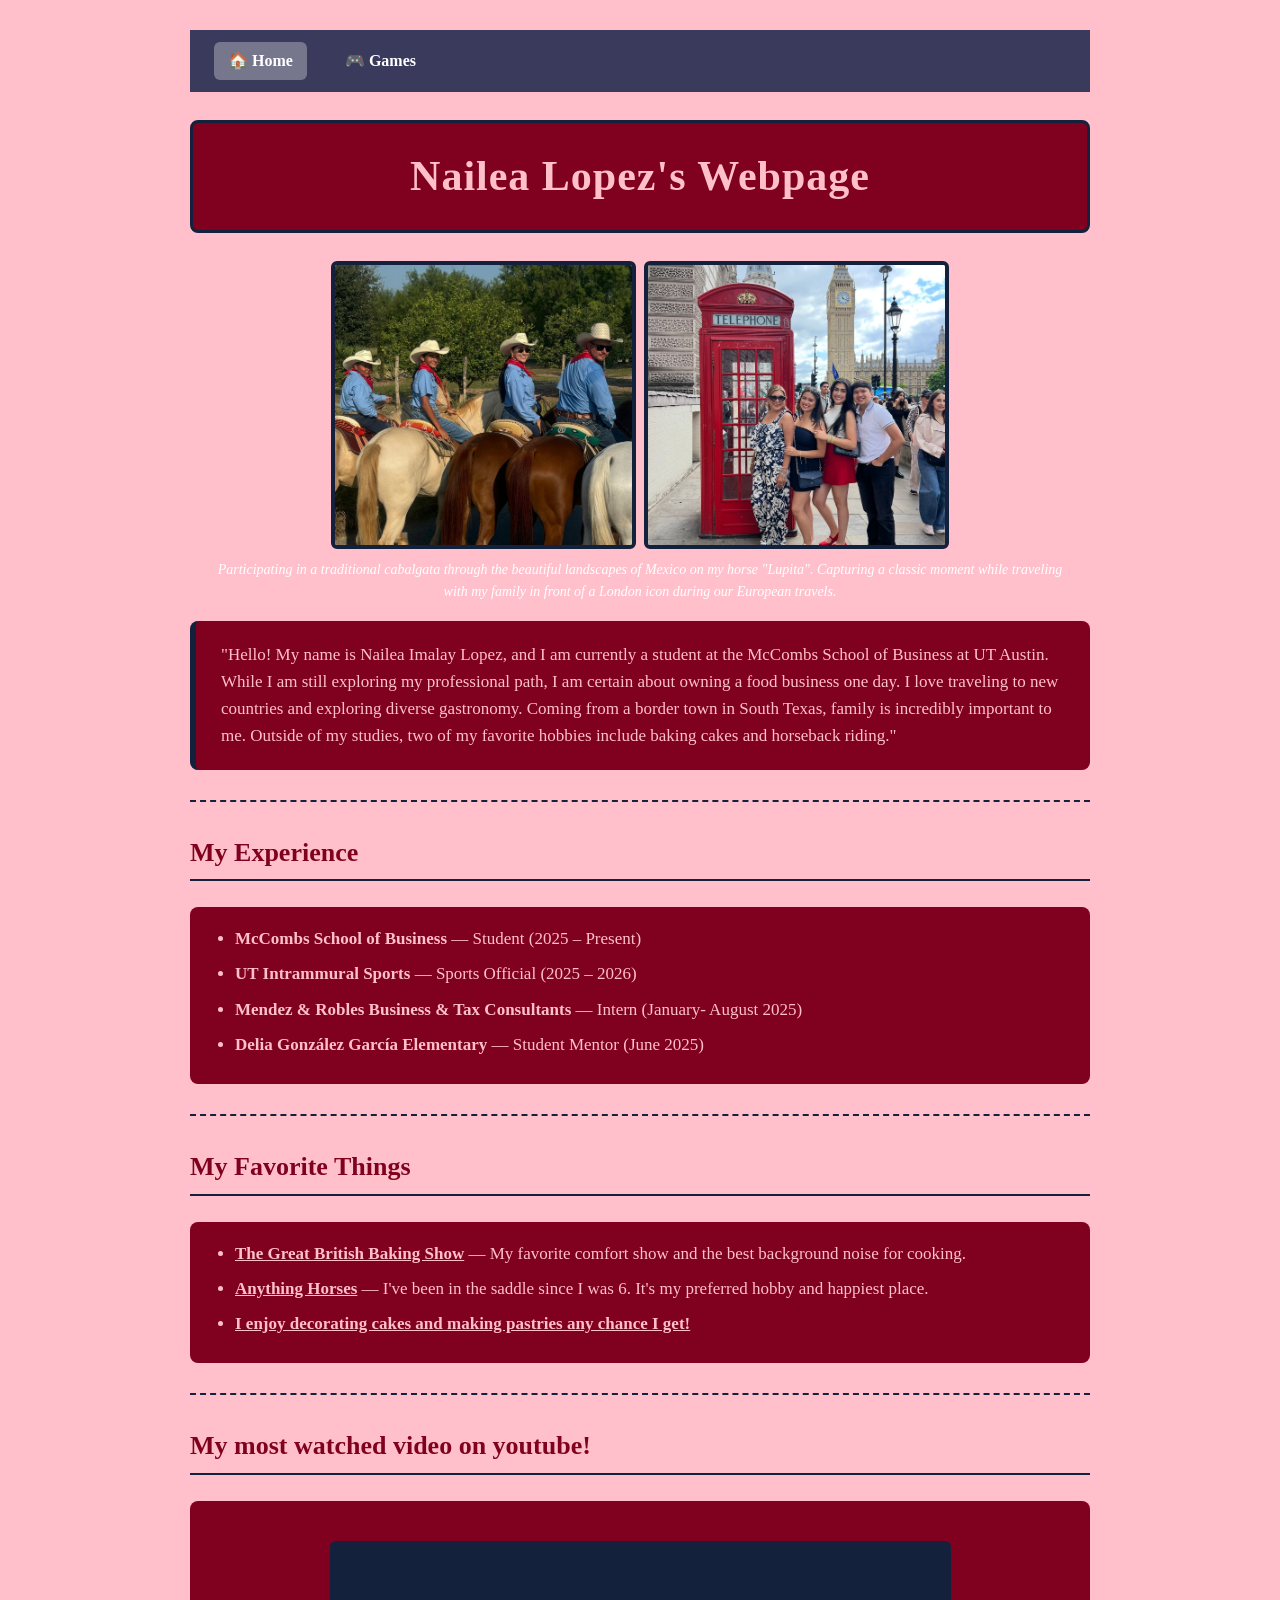
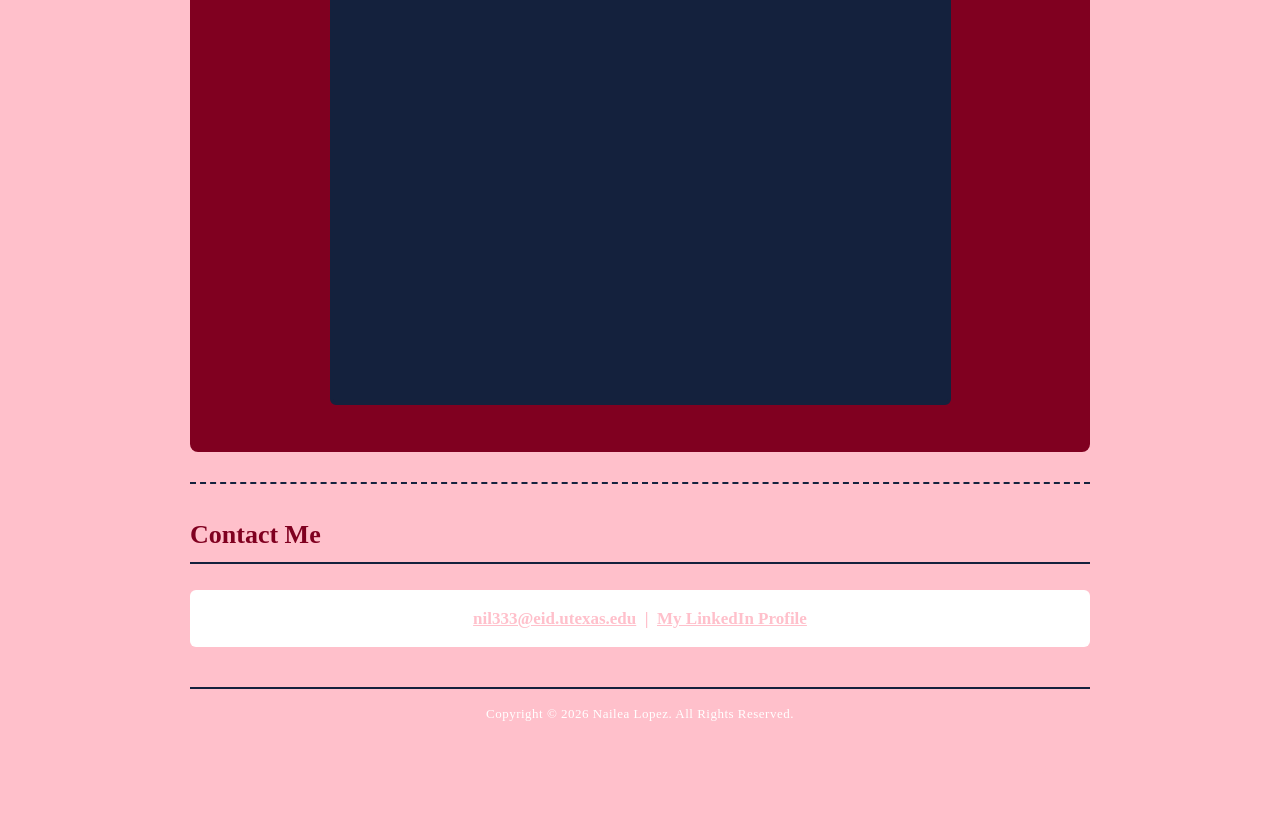
<file: index.html>
<!DOCTYPE html>
<html>
<head>
  <!--The <title> tag is the name that shows up in the browser tab-->
  <title>Nailea Lopez's Webpage</title>

  <!--This line connects our HTML page to a separate CSS file called style.css.
      CSS controls how the page looks (colors, fonts, spacing).
      Keeping CSS in its own file is a best practice—it keeps HTML clean.-->
  <link rel="stylesheet" href="style.css">

  <style>
    /* Navigation bar styles */
    .nav-bar {
      background-color: #3a3a5c;
      padding: 12px 24px;
      display: flex;
      gap: 24px;
      align-items: center;
      margin-bottom: 20px;
    }
    .nav-bar a {
      color: #ffffff;
      text-decoration: none;
      font-size: 16px;
      font-weight: bold;
      padding: 6px 14px;
      border-radius: 6px;
      transition: background-color 0.2s;
    }
    .nav-bar a:hover {
      background-color: rgba(255, 255, 255, 0.2);
    }
    .nav-bar a.active {
      background-color: rgba(255, 255, 255, 0.3);
    }
  </style>
</head>

<body>

  <!--Navigation bar at the top of every page-->
  <nav class="nav-bar">
    <a href="index.html" class="active">🏠 Home</a>
    <a href="games.html">🎮 Games</a>
  </nav>

  <!--This is the title at the top of the page-->
  <h1 class="page-title">Nailea Lopez's Webpage</h1>

  <!--Two photos in a horizontal row.
      Lesson for class: alt text should always be honest about what an image is.-->
  <div class="photo-row">
    <img class="row-photo"
         alt="A group of four people including Nailea wearing cowboy hats and 
		 western attire riding horses along a sunlit trail."
         src="IMG_1262.jpg" />

    <img class="row-photo"
         alt="A group of five people posing for a photo next to a traditional red 
		 telephone booth with Big Ben visible in the background."
         src="IMG_1260.jpg" />
  </div>
  <p class="caption">
    <em>  Participating in a traditional cabalgata through the beautiful landscapes of Mexico on my horse "Lupita". Capturing a classic moment while
	traveling with my family in front of a London icon during our European travels.
    </em>
  </p>

  <!--This is the About Me paragraph-->
  <p class="about-me">
   	"Hello! My name is Nailea Imalay Lopez, and I am currently a student at the McCombs School of Business at UT Austin. While I am still exploring my 
	professional path, I am certain about owning a food business one day. I love traveling to new countries and exploring diverse gastronomy. 
	Coming from a border town in South Texas, family is incredibly important to me. Outside of my studies, two of my favorite hobbies include 
	baking cakes and horseback riding."
    
  </p>

  <hr />

  <!--Work experience as a bulleted list-->
  <h3>My Experience</h3>
  <ul>
    <li><strong>McCombs School of Business</strong> &mdash; Student (2025 &ndash; Present)</li>
    <li><strong>UT Intrammural Sports </strong> &mdash; Sports Official (2025 &ndash; 2026)</li>
    <li><strong>Mendez & Robles Business & Tax Consultants</strong> &mdash; Intern (January- August 2025)</li>
    <li><strong>Delia González García Elementary</strong> &mdash; Student Mentor (June 2025)</li>
  </ul>

  <hr />

  <!--My Favorite Things: a bulleted list of links-->
  <h3>My Favorite Things</h3>
  <ul>
    <li><a href="https://thegreatbritishbakeoff.co.uk/" target="_blank">The Great British Baking Show</a> &mdash; My favorite comfort show and the best background noise for cooking.</li>
    <li><a href="https://www.cbsnews.com/news/kentucky-derby-horses-2026/" target="_blank">Anything Horses</a> &mdash; I've been in the saddle since I was 6. It's my preferred hobby and happiest place.</li>
    <li><a href="https://www.google.com/search?q=cake+inspo+collage+2026&sca_esv=43a6c5a008a39361&rlz=1C1MYPO_enUS1177US1177&udm=2&biw=1280&bih=665&sxsrf=ANbL-n77LBTf6LSYJnHwR8sAz30bcYW_kQ%3A1778520631793&ei=NxICaoyAMNGchbIP5avo6QI#sv=CAMSVhoyKhBlLUVfT1Axaml5YVpYTUFNMg5FX09QMWppeWFaWE1BTToOVUZzVUx4RWJ2RmZvT00gBCocCgZtb3NhaWMSEGUtRV9PUDFqaXlhWlhNQU0YADABGAcgiIe14AVKCBABGAEgASgB" target="_blank">I enjoy decorating cakes and making pastries any chance I get!</a></li>
  </ul>

  <hr />

  <!--YouTube videos: each one is an iframe.
      Tip for students: to add your own, go to YouTube > Share > Embed,
      and copy the FULL iframe tag.-->
  <h3>My most watched video on youtube!</h3>

  <div class="video-grid">

<iframe width="815" height="458" src="https://www.youtube.com/embed/brnafxH_0E8" title="Pomodoro Timer 3x30 (1.5hr) | ADHD | Let&#39;s get focused! | Lofi + train ambience ♡" frameborder="0" allow="accelerometer; autoplay; clipboard-write; encrypted-media; gyroscope; picture-in-picture; web-share" referrerpolicy="strict-origin-when-cross-origin" allowfullscreen></iframe>

  </div>

  <hr />

  <!--Contact section.
      The mailto: link opens the user's email program.
      LinkedIn opens in a new tab.-->
  <h3>Contact Me</h3>
  <p class="contact-line">
  <a href="mailto:nil333@eid.utexas.edu">nil333@eid.utexas.edu</a>
    &nbsp;|&nbsp;
    <a href="https://www.linkedin.com/in/naileaimalaylopez/" target="_blank">My LinkedIn Profile</a>
  </p>

  <!--Footer with copyright-->
  <footer class="page-footer">
    Copyright &copy; 2026 Nailea Lopez. All Rights Reserved.
  </footer>
<div style="text-align:right; padding: 1rem;">
    <a href="games.html">Games &#8594;</a>
  </div>

</body>
</html>
</body>
</html>
</file>
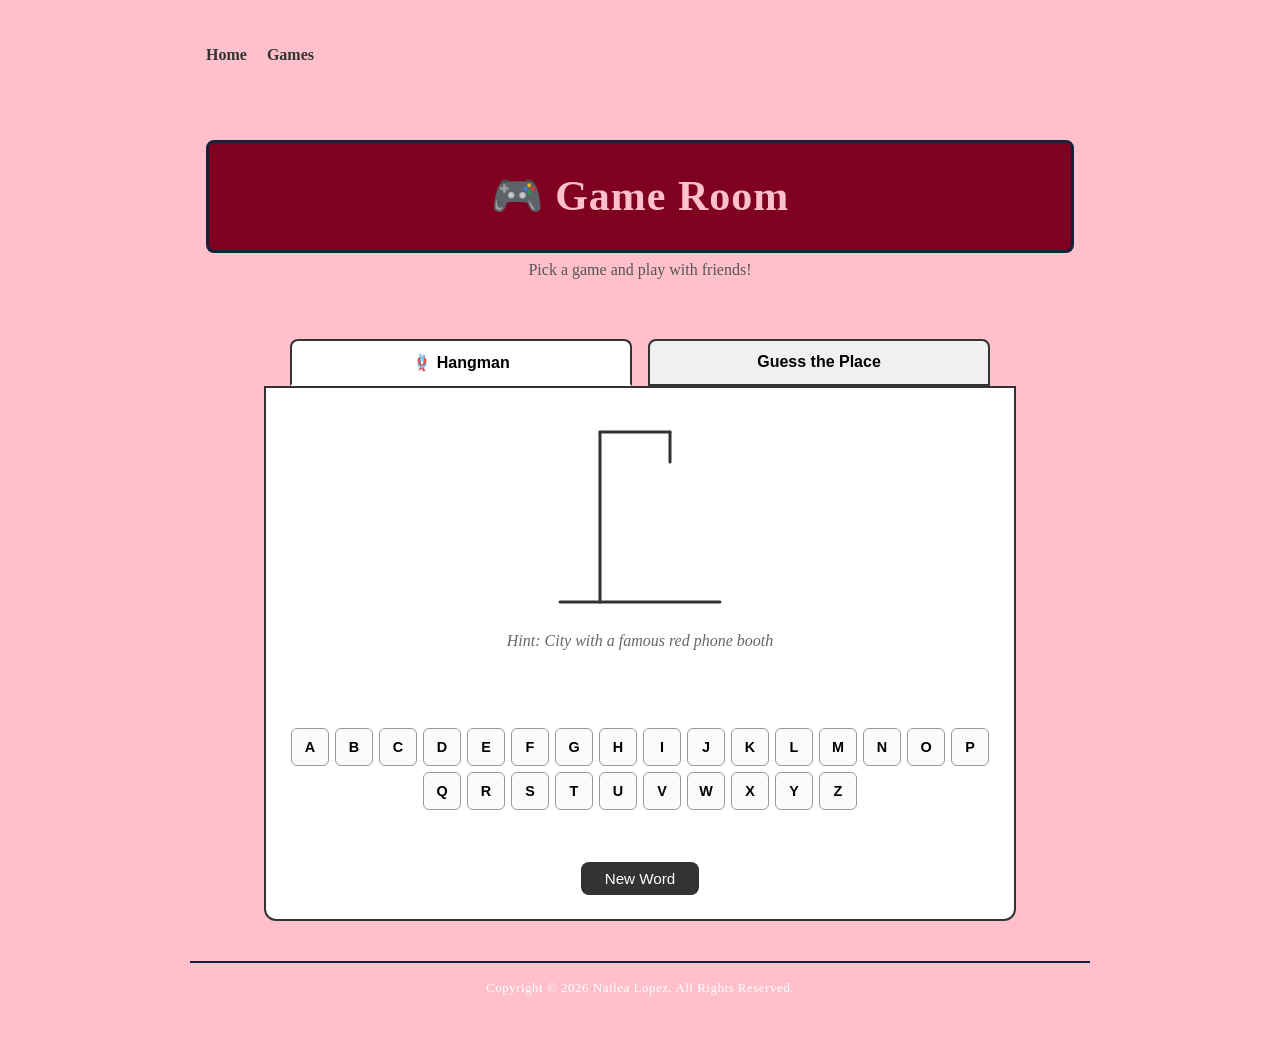
<file: games.html>
<!DOCTYPE html>
<html>
<head>
  <title>Games – Nailea Lopez's Webpage</title>
  <link rel="stylesheet" href="style.css">
  <style>
    /* ── Games page extra styles ── */
    .games-hero {
      text-align: center;
      padding: 2rem 1rem 1rem;
    }
    .games-hero h1 { margin-bottom: 0.25rem; }
    .games-hero p  { color: #555; margin-top: 0; }

    .game-tabs {
      display: flex;
      justify-content: center;
      gap: 1rem;
      margin: 1.5rem auto 0;
      max-width: 700px;
    }
    .tab-btn {
      flex: 1;
      padding: 0.75rem 1rem;
      font-size: 1rem;
      font-weight: bold;
      border: 2px solid #333;
      border-radius: 8px 8px 0 0;
      background: #f0f0f0;
      cursor: pointer;
      transition: background 0.2s;
    }
    .tab-btn.active { background: #fff; border-bottom: 2px solid #fff; }
    .tab-btn:hover:not(.active) { background: #e0e0e0; }

    .game-panel {
      display: none;
      max-width: 700px;
      margin: 0 auto 2rem;
      padding: 1.5rem;
      border: 2px solid #333;
      border-radius: 0 0 12px 12px;
      background: #fff;
    }
    .game-panel.active { display: block; }

    /* ── Hangman ── */
    #hangman-canvas { display: block; margin: 0 auto 1rem; }
    #hangman-word {
      text-align: center;
      font-size: 2rem;
      letter-spacing: 0.4rem;
      margin: 0.5rem 0;
      font-family: monospace;
    }
    #hangman-hint  { text-align: center; color: #666; font-style: italic; margin-bottom: 0.75rem; }
    #hangman-wrong { text-align: center; color: #c0392b; margin-bottom: 0.75rem; }
    .letter-grid {
      display: flex;
      flex-wrap: wrap;
      justify-content: center;
      gap: 6px;
      margin-bottom: 1rem;
    }
    .letter-grid button {
      width: 38px; height: 38px;
      border: 1px solid #999;
      border-radius: 6px;
      font-size: 0.9rem;
      font-weight: bold;
      background: #fafafa;
      cursor: pointer;
      transition: background 0.15s;
    }
    .letter-grid button:disabled { background: #ddd; color: #aaa; cursor: default; }
    #hangman-status { text-align: center; font-weight: bold; font-size: 1.1rem; min-height: 1.5rem; }
    #hangman-new-btn {
      display: block; margin: 0.75rem auto 0;
      padding: 0.5rem 1.5rem;
      background: #333; color: #fff;
      border: none; border-radius: 8px;
      font-size: 0.95rem; cursor: pointer;
    }
    #hangman-new-btn:hover { background: #555; }

    /* ── Crossword ── */
    #crossword-grid {
      display: grid;
      gap: 2px;
      margin: 0 auto 1rem;
      width: fit-content;
    }
    .cw-cell {
      position: relative;
      width: 40px; height: 40px;
    }
    .cw-cell.black { background: #222; border-radius: 3px; }
    .cw-cell input {
      width: 100%; height: 100%;
      text-align: center;
      text-transform: uppercase;
      font-size: 1.1rem;
      font-weight: bold;
      border: 1px solid #999;
      border-radius: 3px;
      background: #fff;
      caret-color: transparent;
      outline: none;
    }
    .cw-cell input:focus { border-color: #e74c3c; background: #fff9f9; }
    .cw-cell input.correct { background: #d5f5e3; }
    .cw-cell input.wrong   { background: #fadbd8; }
    .cw-number {
      position: absolute; top: 2px; left: 3px;
      font-size: 0.5rem; font-weight: bold; color: #333;
      pointer-events: none; line-height: 1;
    }
    .cw-clues { display: flex; gap: 2rem; flex-wrap: wrap; margin-bottom: 1rem; }
    .cw-clues div { flex: 1; min-width: 200px; }
    .cw-clues h4 { margin: 0 0 0.5rem; }
    .cw-clues ol { padding-left: 1.2rem; margin: 0; }
    .cw-clues li { margin-bottom: 0.35rem; font-size: 0.9rem; }
    .cw-actions { display: flex; gap: 1rem; justify-content: center; flex-wrap: wrap; }
    .cw-actions button {
      padding: 0.5rem 1.2rem;
      background: #333; color: #fff;
      border: none; border-radius: 8px;
      font-size: 0.9rem; cursor: pointer;
    }
    .cw-actions button:hover { background: #555; }
    #cw-status { text-align: center; font-weight: bold; font-size: 1rem; min-height: 1.4rem; margin-top: 0.5rem; }
  </style>
</head>
<body>

  <!-- Navigation -->
  <nav class="site-nav">
    <a href="index.html">Home</a>
    <a href="games.html">Games</a>
  </nav>

  <div class="games-hero">
    <h1 class="page-title">🎮 Game Room</h1>
    <p>Pick a game and play with friends!</p>
  </div>

  <!-- Tab buttons -->
  <div class="game-tabs">
    <button class="tab-btn active" onclick="showTab('hangman', this)">🪢 Hangman</button>
   <button class="tab-btn"        onclick="showTab('london', this)"> Guess the Place</button>
  </div>

  <!-- ══════════ HANGMAN PANEL ══════════ -->
  <div id="hangman" class="game-panel active">
    <canvas id="hangman-canvas" width="200" height="200"></canvas>
    <div id="hangman-hint"></div>
    <div id="hangman-word"></div>
    <div id="hangman-wrong"></div>
    <div class="letter-grid" id="letter-grid"></div>
    <div id="hangman-status"></div>
    <button id="hangman-new-btn" onclick="newHangmanGame()">New Word</button>
  </div>
  <!-- ══════════ LONDON GUESS THE PLACE ══════════ -->
  <div id="london" class="game-panel">
    <div style="text-align:center;">
      <h2 style="margin-bottom:0.25rem;color: #333;"> Guess the London Place</h2>
      <p style="color:#555; margin-top:0;">Can you name these famous London landmarks?</p>
      <div id="london-score" style="font-weight:bold; margin-bottom:1rem;color: #333;">Score: 0 / 10</div>
      <div id="london-clues" style="font-size:1.1rem; background:#f9f9f9; border:1px solid #ddd; border-radius:10px; padding:1rem; margin-bottom:1rem; min-height:80px;color: #333;"></div>
      <input id="london-input" type="text" placeholder="Type your answer here..."
        style="padding:0.5rem 1rem; font-size:1rem; border:1px solid #999; border-radius:8px; width:60%; margin-bottom:0.75rem;" />
      <br/>
      <button onclick="checkLondon()" style="padding:0.5rem 1.2rem; background:#333; color:#fff; border:none; border-radius:8px; font-size:0.95rem; cursor:pointer; margin-right:0.5rem;">Submit</button>
      <button onclick="skipLondon()" style="padding:0.5rem 1.2rem; background:#888; color:#fff; border:none; border-radius:8px; font-size:0.95rem; cursor:pointer;">Skip</button>
      <div id="london-feedback" style="margin-top:0.75rem; font-weight:bold; font-size:1rem; min-height:1.5rem;"></div>
      <div id="london-reveal" style="color:#555; font-style:italic; margin-top:0.25rem;"></div>
      <button id="london-next" onclick="nextLondon()" style="display:none; margin-top:0.75rem; padding:0.5rem 1.5rem; background:#333; color:#fff; border:none; border-radius:8px; cursor:pointer;">Next ➜</button>
      <div id="london-end" style="display:none; text-align:center; margin-top:1rem;">
        <h3 id="london-final"></h3>
        <button onclick="restartLondon()" style="padding:0.5rem 1.5rem; background:#333; color:#fff; border:none; border-radius:8px; cursor:pointer;">Play Again</button>
      </div>
    </div>
  </div>

  

  <footer class="page-footer">
    Copyright &copy; 2026 Nailea Lopez. All Rights Reserved.
  </footer>

  <script>
  // ═══════════════════════════════════
  //  TAB SWITCHING
  // ═══════════════════════════════════
  function showTab(id, btn) {
    document.querySelectorAll('.game-panel').forEach(p => p.classList.remove('active'));
    document.querySelectorAll('.tab-btn').forEach(b => b.classList.remove('active'));
    document.getElementById(id).classList.add('active');
    btn.classList.add('active');
	if (id === 'london') showLondonClue();
  }

  // ═══════════════════════════════════
  //  HANGMAN
  // ═══════════════════════════════════
  const words = [
    { word: "BAKING",     hint: "Nailea's favorite hobby in the kitchen" },
    { word: "HORSEBACK",  hint: "Nailea has been doing this since age 6" },
    { word: "AUSTIN",     hint: "City where UT is located" },
    { word: "BUSINESS",   hint: "Nailea's school at UT" },
    { word: "LONDON",     hint: "City with a famous red phone booth" },
    { word: "CROISSANT",  hint: "A classic French pastry" },
    { word: "GASTRONOMY", hint: "The study of food and culture" },
    { word: "TRAVEL",     hint: "One of Nailea's passions" },
    { word: "CUPCAKE",    hint: "A small single-serving cake" },
    { word: "SADDLE",     hint: "You sit on this when riding a horse" },
  ];

  let hSecret, hGuessed, hWrong;
  const maxWrong = 6;

  function newHangmanGame() {
    const pick = words[Math.floor(Math.random() * words.length)];
    hSecret  = pick.word;
    hGuessed = new Set();
    hWrong   = 0;
    document.getElementById('hangman-hint').textContent = "Hint: " + pick.hint;
    document.getElementById('hangman-status').textContent = '';
    buildLetterGrid();
    renderWord();
    renderWrong();
    drawGallows(0);
  }

  function buildLetterGrid() {
    const grid = document.getElementById('letter-grid');
    grid.innerHTML = '';
    for (let c = 65; c <= 90; c++) {
      const btn = document.createElement('button');
      btn.textContent = String.fromCharCode(c);
      btn.onclick = () => guessLetter(btn, btn.textContent);
      grid.appendChild(btn);
    }
  }

  function guessLetter(btn, letter) {
    if (hGuessed.has(letter)) return;
    hGuessed.add(letter);
    btn.disabled = true;
    if (!hSecret.includes(letter)) {
      hWrong++;
      drawGallows(hWrong);
    }
    renderWord();
    renderWrong();
    checkHangman();
  }

  function renderWord() {
    const display = hSecret.split('').map(l => hGuessed.has(l) ? l : '_').join(' ');
    document.getElementById('hangman-word').textContent = display;
  }

  function renderWrong() {
    document.getElementById('hangman-wrong').textContent =
      hWrong > 0 ? `Wrong guesses: ${hWrong} / ${maxWrong}` : '';
  }

  function checkHangman() {
    const won = hSecret.split('').every(l => hGuessed.has(l));
    const lost = hWrong >= maxWrong;
    const status = document.getElementById('hangman-status');
    if (won)  { status.textContent = '🎉 You got it!'; disableAll(); }
    if (lost) {
      status.textContent = `💀 Game over! The word was: ${hSecret}`;
      // reveal word
      document.getElementById('hangman-word').textContent = hSecret.split('').join(' ');
      disableAll();
    }
  }

  function disableAll() {
    document.querySelectorAll('#letter-grid button').forEach(b => b.disabled = true);
  }

  // ── Gallows drawing ──
  function drawGallows(wrongs) {
    const c = document.getElementById('hangman-canvas');
    const ctx = c.getContext('2d');
    ctx.clearRect(0, 0, c.width, c.height);
    ctx.strokeStyle = '#333';
    ctx.lineWidth = 3;
    ctx.lineCap = 'round';

    // Base
    ctx.beginPath(); ctx.moveTo(20,190); ctx.lineTo(180,190); ctx.stroke();
    // Pole
    ctx.beginPath(); ctx.moveTo(60,190); ctx.lineTo(60,20); ctx.stroke();
    // Top
    ctx.beginPath(); ctx.moveTo(60,20);  ctx.lineTo(130,20); ctx.stroke();
    // Rope
    ctx.beginPath(); ctx.moveTo(130,20); ctx.lineTo(130,50); ctx.stroke();

    const parts = [
      () => { ctx.beginPath(); ctx.arc(130,65,15,0,Math.PI*2); ctx.stroke(); }, // head
      () => { ctx.beginPath(); ctx.moveTo(130,80); ctx.lineTo(130,130); ctx.stroke(); }, // body
      () => { ctx.beginPath(); ctx.moveTo(130,90); ctx.lineTo(105,115); ctx.stroke(); }, // left arm
      () => { ctx.beginPath(); ctx.moveTo(130,90); ctx.lineTo(155,115); ctx.stroke(); }, // right arm
      () => { ctx.beginPath(); ctx.moveTo(130,130); ctx.lineTo(105,160); ctx.stroke(); }, // left leg
      () => { ctx.beginPath(); ctx.moveTo(130,130); ctx.lineTo(155,160); ctx.stroke(); }, // right leg
    ];
    for (let i = 0; i < wrongs && i < parts.length; i++) parts[i]();
  }

  // Start first game
  newHangmanGame();
 
  // ═══════════════════════════════════
  //  LONDON GUESS THE PLACE
  // ═══════════════════════════════════
  const londonPlaces = [
    { name: "Big Ben", clues: ["🕰️ I am a famous clock tower", "📍 I sit next to the River Thames", "🏛️ I am part of the Houses of Parliament"] },
    { name: "Tower Bridge", clues: ["🌉 I am a bridge that can open in the middle", "📍 I cross the River Thames near the Tower of London", "🔵 I am painted blue and grey"] },
    { name: "Buckingham Palace", clues: ["👑 I am the official home of the King", "💂 Guards in tall black hats stand outside me", "📍 I am at the end of The Mall"] },
    { name: "The London Eye", clues: ["🎡 I am a giant observation wheel", "📍 I sit on the South Bank of the Thames", "🌆 I give you amazing views of the city from above"] },
    { name: "Tower of London", clues: ["🏰 I am a historic castle", "💎 The Crown Jewels are kept inside me", "📍 I am right next to Tower Bridge"] },
    { name: "Stonehenge", clues: ["🪨 I am made of massive standing stones", "🌅 I align with the sun on the summer solstice", "📍 I am in Wiltshire, about 2 hours from London"] },
    { name: "St Paul's Cathedral", clues: ["⛪ I am a famous domed church", "📍 I am in the City of London", "🎶 Princess Diana got married inside me"] },
    { name: "Hyde Park", clues: ["🌳 I am one of London's largest royal parks", "🐾 You can ride horses through me", "📍 I am near Kensington"] },
    { name: "Trafalgar Square", clues: ["🦁 Four bronze lions guard a tall column in my center", "🕊️ I am famous for my pigeons", "📍 I am near the National Gallery"] },
    { name: "Covent Garden", clues: ["🎭 I am known for street performers and markets", "🛍️ I have lots of shops and restaurants", "📍 I am in the West End of London"] },
  ];

  let londonIndex = 0, londonScore = 0, londonClueStep = 0, londonAnswered = false;
  const londonOrder = [...londonPlaces].sort(() => Math.random() - 0.5);

  function showLondonClue() {
    const place = londonOrder[londonIndex];
    const clueEl = document.getElementById('london-clues');
    clueEl.innerHTML = place.clues.slice(0, londonClueStep + 1).map(c => `<p style="margin:0.3rem 0">${c}</p>`).join('');
    document.getElementById('london-feedback').textContent = '';
    document.getElementById('london-reveal').textContent = '';
    document.getElementById('london-next').style.display = 'none';
    document.getElementById('london-input').value = '';
    document.getElementById('london-input').disabled = false;
  }

  function checkLondon() {
    if (londonAnswered) return;
    const input = document.getElementById('london-input').value.trim().toLowerCase();
    const answer = londonOrder[londonIndex].name.toLowerCase();
    const feedback = document.getElementById('london-feedback');
    if (input === answer) {
      feedback.textContent = '🎉 Correct!';
      feedback.style.color = 'green';
      londonScore++;
      document.getElementById('london-score').textContent = `Score: ${londonScore} / 10`;
      finishLondonRound();
    } else if (londonClueStep < 2) {
      londonClueStep++;
      feedback.textContent = '❌ Not quite! Here\'s another clue...';
      feedback.style.color = '#c0392b';
      showLondonClue();
    } else {
      feedback.textContent = '❌ Wrong!';
      feedback.style.color = '#c0392b';
      document.getElementById('london-reveal').textContent = `The answer was: ${londonOrder[londonIndex].name}`;
      finishLondonRound();
    }
  }

  function skipLondon() {
    if (londonAnswered) return;
    document.getElementById('london-feedback').textContent = '⏭️ Skipped!';
    document.getElementById('london-feedback').style.color = '#888';
    document.getElementById('london-reveal').textContent = `The answer was: ${londonOrder[londonIndex].name}`;
    finishLondonRound();
  }

  function finishLondonRound() {
    londonAnswered = true;
    document.getElementById('london-input').disabled = true;
    if (londonIndex < londonOrder.length - 1) {
      document.getElementById('london-next').style.display = 'inline-block';
    } else {
      const end = document.getElementById('london-end');
      const final = document.getElementById('london-final');
      end.style.display = 'block';
      document.getElementById('london-next').style.display = 'none';
      if (londonScore >= 8) final.textContent = `🏆 Amazing! You scored ${londonScore}/10 — you know London well!`;
      else if (londonScore >= 5) final.textContent = `👏 Good job! You scored ${londonScore}/10!`;
      else final.textContent = `😅 You scored ${londonScore}/10 — time to visit London!`;
    }
  }

  function nextLondon() {
    londonIndex++;
    londonClueStep = 0;
    londonAnswered = false;
    showLondonClue();
  }

  function restartLondon() {
    londonIndex = 0; londonScore = 0; londonClueStep = 0; londonAnswered = false;
    londonOrder.sort(() => Math.random() - 0.5);
    document.getElementById('london-score').textContent = 'Score: 0 / 10';
    document.getElementById('london-end').style.display = 'none';
    document.getElementById('london-input').disabled = false;
    showLondonClue();
  }

  // Start first London clue
  window.onload = function() {
  newHangmanGame();
  // We need to make sure the game logic knows which place to start with
  londonIndex = 0; 
  showLondonClue();
};
</script>
</body>
</html>
</file>
<file: style.css>
/* ============================================================
   Clint Tuttle's Webpage - style.css
   ============================================================
   Color palette (UT Austin inspired):
   - Burnt orange:#BF5700  (primary background)
   - Navy:        #14213D   (primary text)
   - Khaki:       #E8DCC4   (cards / content panels)
   - White:       #FFFFFF   (highlights and contrast)
   -Burgundy:     #800020   (cards / content panels)
   -Pink          #FFC0CB
   ============================================================ */

/* ---- Page basics ---- */
body {
  background-color: pink;          /* burnt orange background */
  color: #FFFFFF;                     /* pink text for contrast  */
  font-family: Georgia, "Times New Roman", serif;
  max-width: 900px;
  margin: 0 auto;                     /* centers the whole page  */
  padding: 30px 20px;
  line-height: 1.6;
}

/* ---- Page title ---- */
.page-title {
  text-align: center;
  color: #FFC0CB;                     /* pink title */
  background-color: #800020;          /* burgundy bar behind title */
  font-size: 42px;
  font-weight: bold;
  padding: 20px;
  border: 3px solid #14213D;
  border-radius: 8px;
  letter-spacing: 1px;
}

/* ---- Photo row at top: three images side-by-side ---- */
.photo-row {
  display: flex;                      /* puts items in a row */
  justify-content: center;            /* centers them horizontally */
  align-items: stretch;
  gap: 8px;                           /* small space between photos */
  margin: 20px 0 10px 0;
}

.row-photo {
  width: 33%;                         /* each photo takes ~one-third */
  height: 280px;                      /* all photos same height */
  object-fit: cover;                  /* crop to fill, no distortion */
  border: 4px solid #14213D;          /* navy frame */
  border-radius: 6px;
  background-color: #FFFFFF;
}

/* ---- Section headings (Fall 2026 Schedule, Videos, etc.) ---- */
h3 {
  color: #800020;                     /* white headings on orange */
  font-size: 26px;
  border-bottom: 2px solid #14213D;
  padding-bottom: 6px;
  margin-top: 30px;
}

/* ---- About Me paragraph ---- */
.about-me {
  background-color: #800020;          /* khaki "card" */
  color: #FFC0CB;
  padding: 20px 25px;
  border-radius: 8px;
  border-left: 6px solid #14213D;
  font-size: 17px;
}

/* ---- Resume line ---- */
.resume-line {
  text-align: center;
  background-color: #FFFFFF;
  color: #FFC0CB;
  padding: 12px;
  border-radius: 6px;
  font-size: 18px;
  font-weight: bold;
}

/* ---- Captions under photos ---- */
.caption {
  text-align: center;
  color: #FFFFFF;
  font-size: 14px;
  margin-top: 0;
  padding: 0 20px;
}

/* ---- Lists ---- */
ol, ul {
  background-color: #800020;
  color: #FFC0CB;
  padding: 18px 18px 18px 45px;       /* extra left padding for bullets */
  border-radius: 8px;
  font-size: 17px;
}

li {
  margin-bottom: 8px;
}

/* ---- Links ---- */
a {
  color:  #FFC0CB;
  font-weight: bold;
  text-decoration: underline;
}

a:hover {
  color: #BF5700;
  background-color: #FFFFFF;
  padding: 1px 3px;
  border-radius: 3px;
}

/* ---- Horizontal rules ---- */
hr {
  border: none;
  border-top: 2px dashed #14213D;
  margin: 30px 0;
}

/* ---- Video grid: 2 videos per row ---- */
.video-grid {
  justify-items: center;
  text-align:center;
  background-color: #800020;
  padding: 40px;
  border-radius: 8px;
}

.video-grid iframe {
  width: 75%;
  justify-items: center;
  text-align:center;
  border: 3px solid #14213D;
  border-radius: 6px;
  background-color: #14213D;
}

/* ---- Contact line ---- */
.contact-line {
  text-align: center;
  background-color: #FFFFFF;
  color: #FFC0CB;
  padding: 15px;
  border-radius: 6px;
  font-size: 17px;
  font-weight: bold;
}

/* ---- Footer ---- */
.page-footer {
  text-align: center;
  color: #FFFFFF;
  font-size: 13px;
  margin-top: 40px;
  padding: 15px;
  border-top: 2px solid #14213D;
  letter-spacing: 0.5px;
}

/* ---- Mobile / smaller screens ---- */
@media (max-width: 700px) {
  .video-grid {
    grid-template-columns: 1fr;
  }

  .page-title {
    font-size: 30px;
  }

  /* Stack the photos vertically on small screens */
  .photo-row {
    flex-direction: column;
    align-items: center;
  }

  .row-photo {
    width: 90%;
    height: 250px;
  }

  /* Stack contact links on small screens */
  .contact-line {
    font-size: 15px;
  }
}
.site-nav {
  padding: 0.75rem 1rem;
}

.site-nav a {
  margin-right: 1rem;
  text-decoration: none;
  font-weight: bold;
  color: #333;
 
}
</file>
